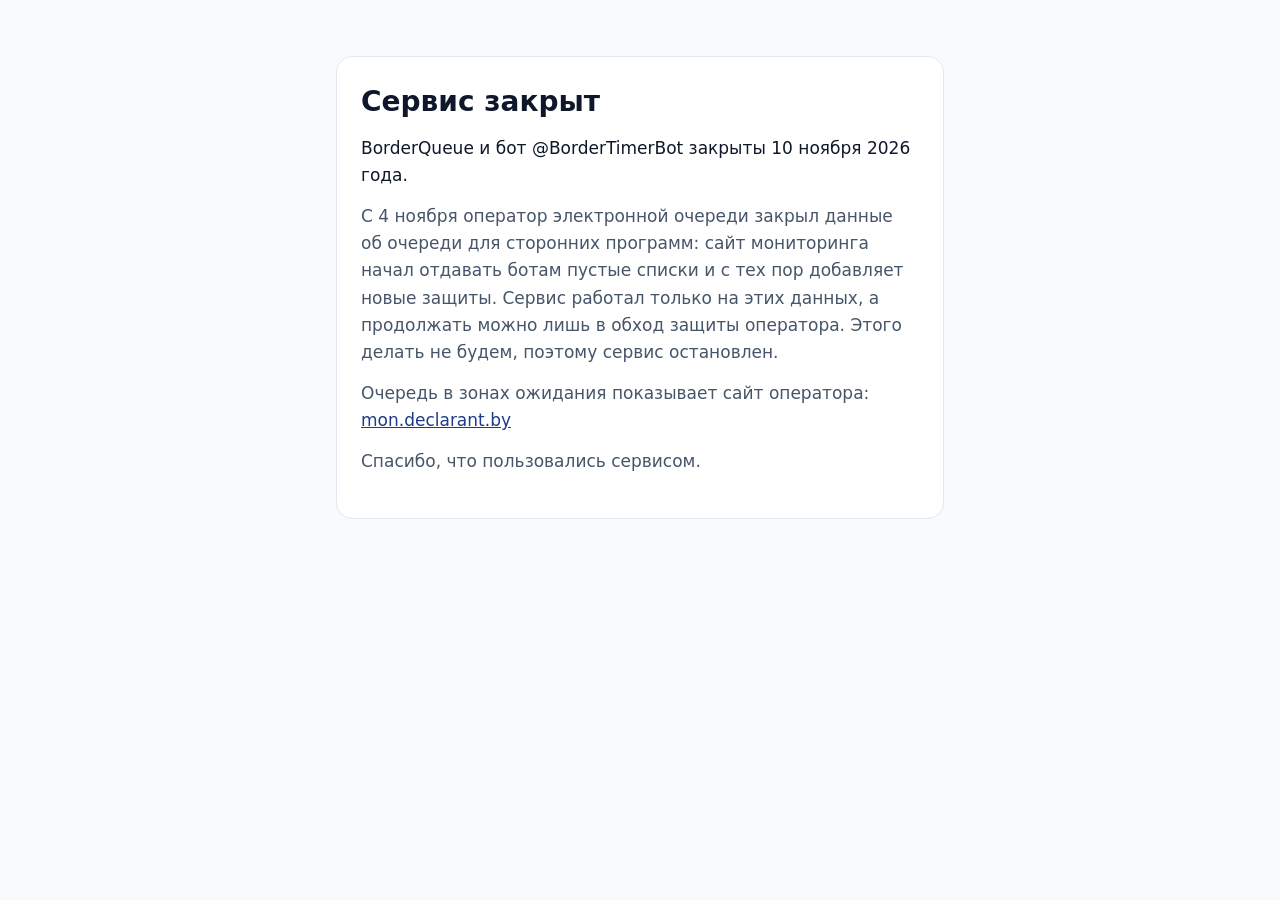
<file: index.html>
<!doctype html>
<html lang="ru">
<head>
<meta charset="utf-8">
<meta name="viewport" content="width=device-width, initial-scale=1">
<title>Сервис закрыт · BorderQueue</title>
<meta name="description" content="BorderQueue и бот @BorderTimerBot закрыты 10 ноября 2026 года. Очередь в зонах ожидания показывает сайт оператора электронной очереди.">
<link rel="canonical" href="https://borderqueue.app/">
<meta name="yandex-verification" content="3c50b49f162ca68e">
<meta name="theme-color" content="#f8fafc">
<link rel="icon" href="data:image/svg+xml,%3Csvg xmlns='http://www.w3.org/2000/svg' viewBox='0 0 32 32'%3E%3Crect width='32' height='32' rx='9' fill='%231e3a8a'/%3E%3Cpath d='M9 21.5h14M9 16h10M9 10.5h6' stroke='%2393c5fd' stroke-width='2.6' stroke-linecap='round'/%3E%3C/svg%3E">
<style>
:root { --bg: #f8fafc; --card: #ffffff; --text: #0f172a; --muted: #475569; --accent: #1e3a8a; --line: #e2e8f0; }
@media (prefers-color-scheme: dark) {
  :root { --bg: #0b1120; --card: #111827; --text: #e5e7eb; --muted: #9ca3af; --accent: #93c5fd; --line: #1f2937; }
}
* { box-sizing: border-box; }
body { margin: 0; background: var(--bg); color: var(--text);
  font: 17px/1.6 system-ui, -apple-system, "Segoe UI", Roboto, sans-serif; }
main { max-width: 640px; margin: 0 auto; padding: 56px 16px; }
.card { background: var(--card); border: 1px solid var(--line); border-radius: 16px; padding: 28px 24px; }
h1 { font-size: 28px; line-height: 1.2; margin: 0 0 16px; }
p { margin: 0 0 14px; color: var(--muted); }
p.lead { color: var(--text); }
a { color: var(--accent); }
</style>
<script>
(function(m,e,t,r,i,k,a){m[i]=m[i]||function(){(m[i].a=m[i].a||[]).push(arguments)};
m[i].l=1*new Date();for (var j=0;j<document.scripts.length;j++){if(document.scripts[j].src===r){return;}}
k=e.createElement(t),a=e.getElementsByTagName(t)[0],k.async=1,k.src=r,a.parentNode.insertBefore(k,a)})
(window,document,"script","https://mc.yandex.ru/metrika/tag.js","ym");
ym(113535938,"init",{clickmap:false,trackLinks:true,accurateTrackBounce:true,webvisor:false});
</script>
</head>
<body>
<main>
<div class="card">
<h1>Сервис закрыт</h1>
<p class="lead">BorderQueue и бот @BorderTimerBot закрыты 10 ноября 2026 года.</p>
<p>С 4 ноября оператор электронной очереди закрыл данные об очереди для сторонних программ: сайт мониторинга начал отдавать ботам пустые списки и с тех пор добавляет новые защиты. Сервис работал только на этих данных, а продолжать можно лишь в обход защиты оператора. Этого делать не будем, поэтому сервис остановлен.</p>
<p>Очередь в зонах ожидания показывает сайт оператора: <a href="https://mon.declarant.by/#/zone" rel="noopener">mon.declarant.by</a></p>
<p>Спасибо, что пользовались сервисом.</p>
</div>
</main>
<noscript><div><img src="https://mc.yandex.ru/watch/113535938" style="position:absolute;left:-9999px" alt=""></div></noscript>
</body>
</html>
</file>
